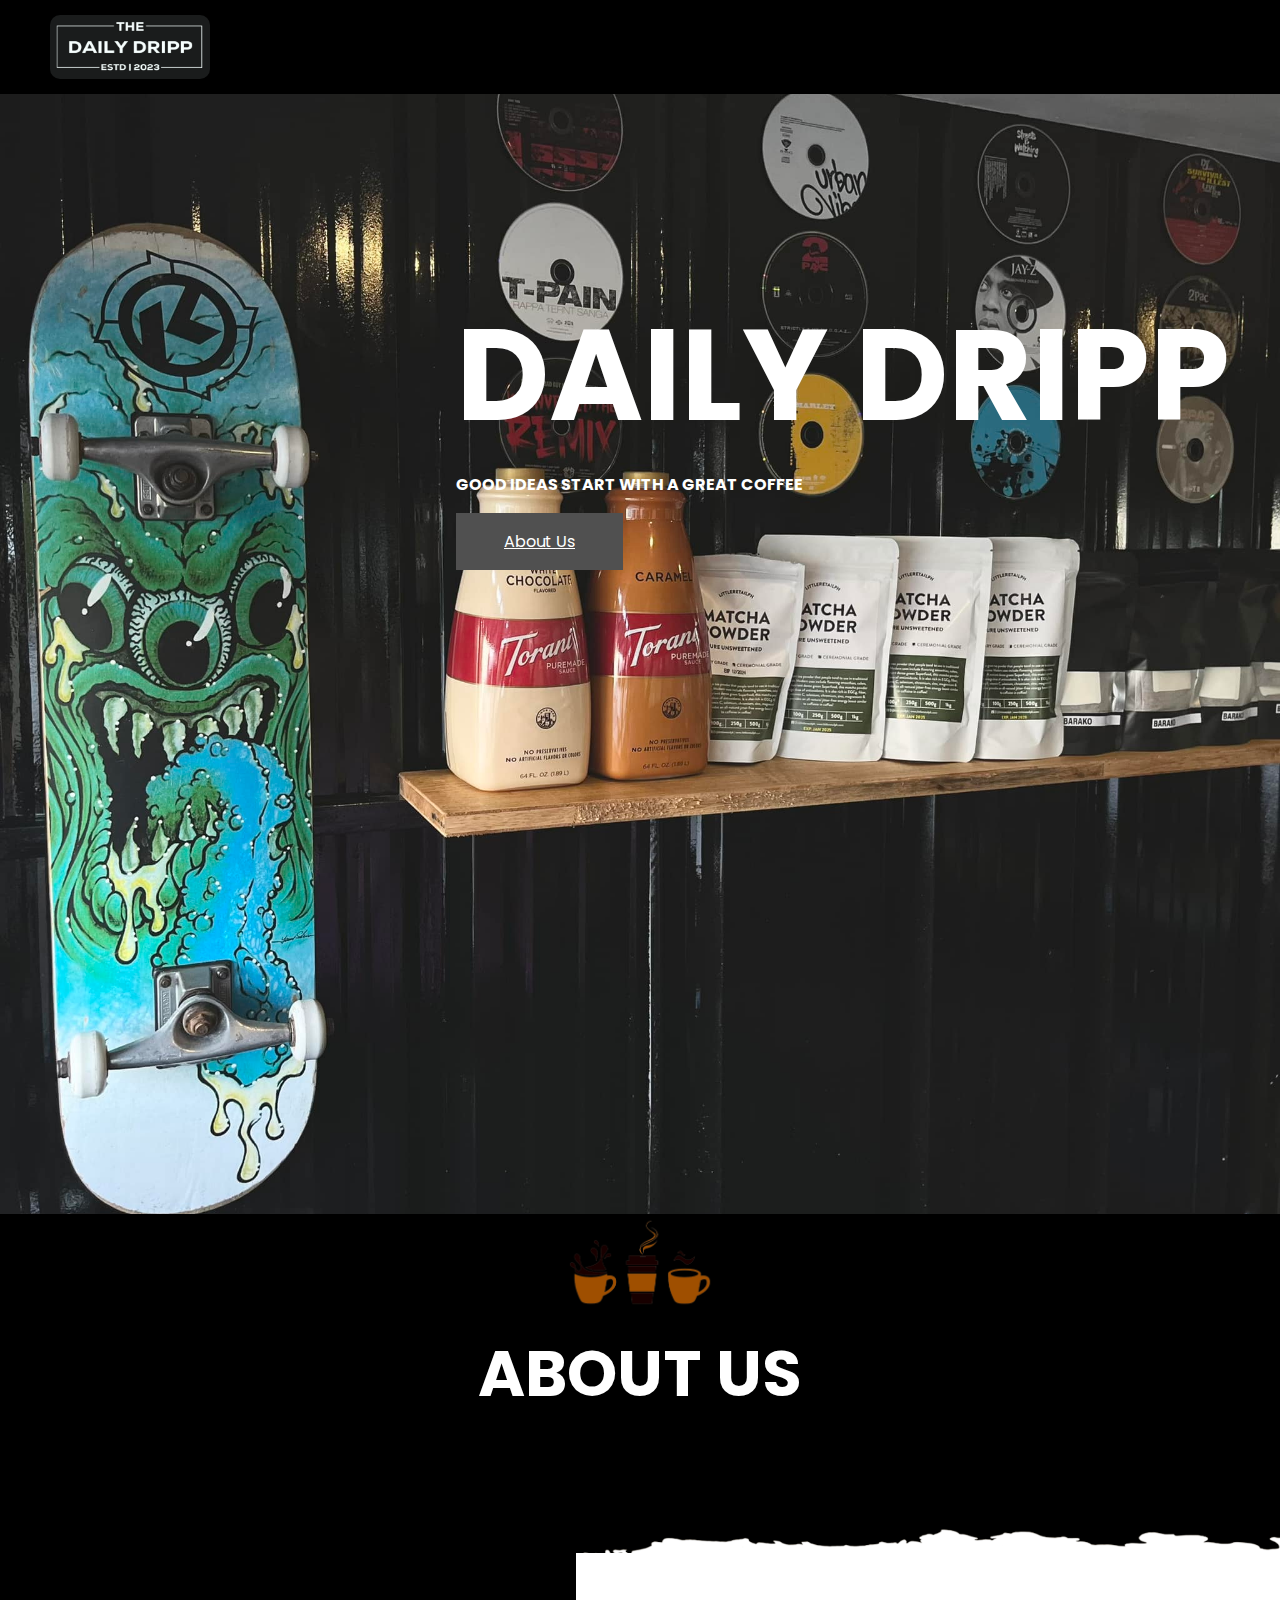
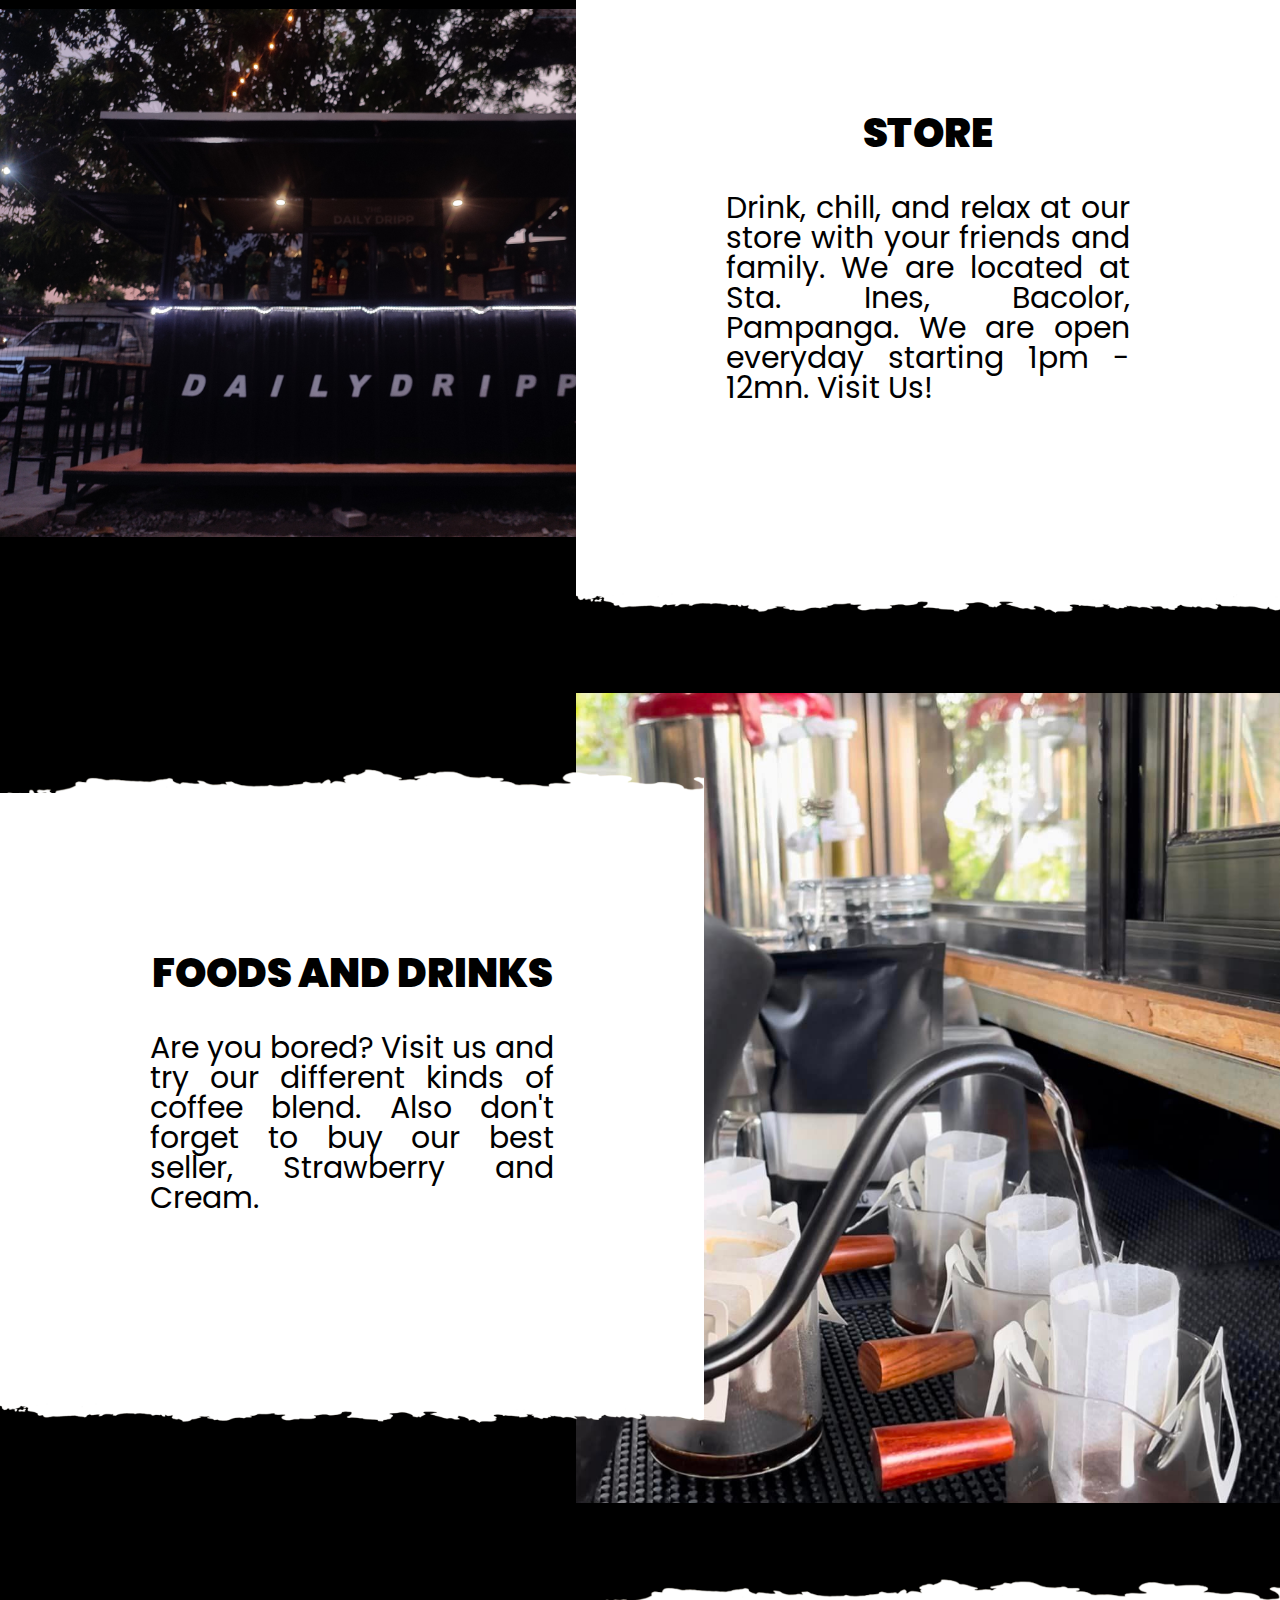
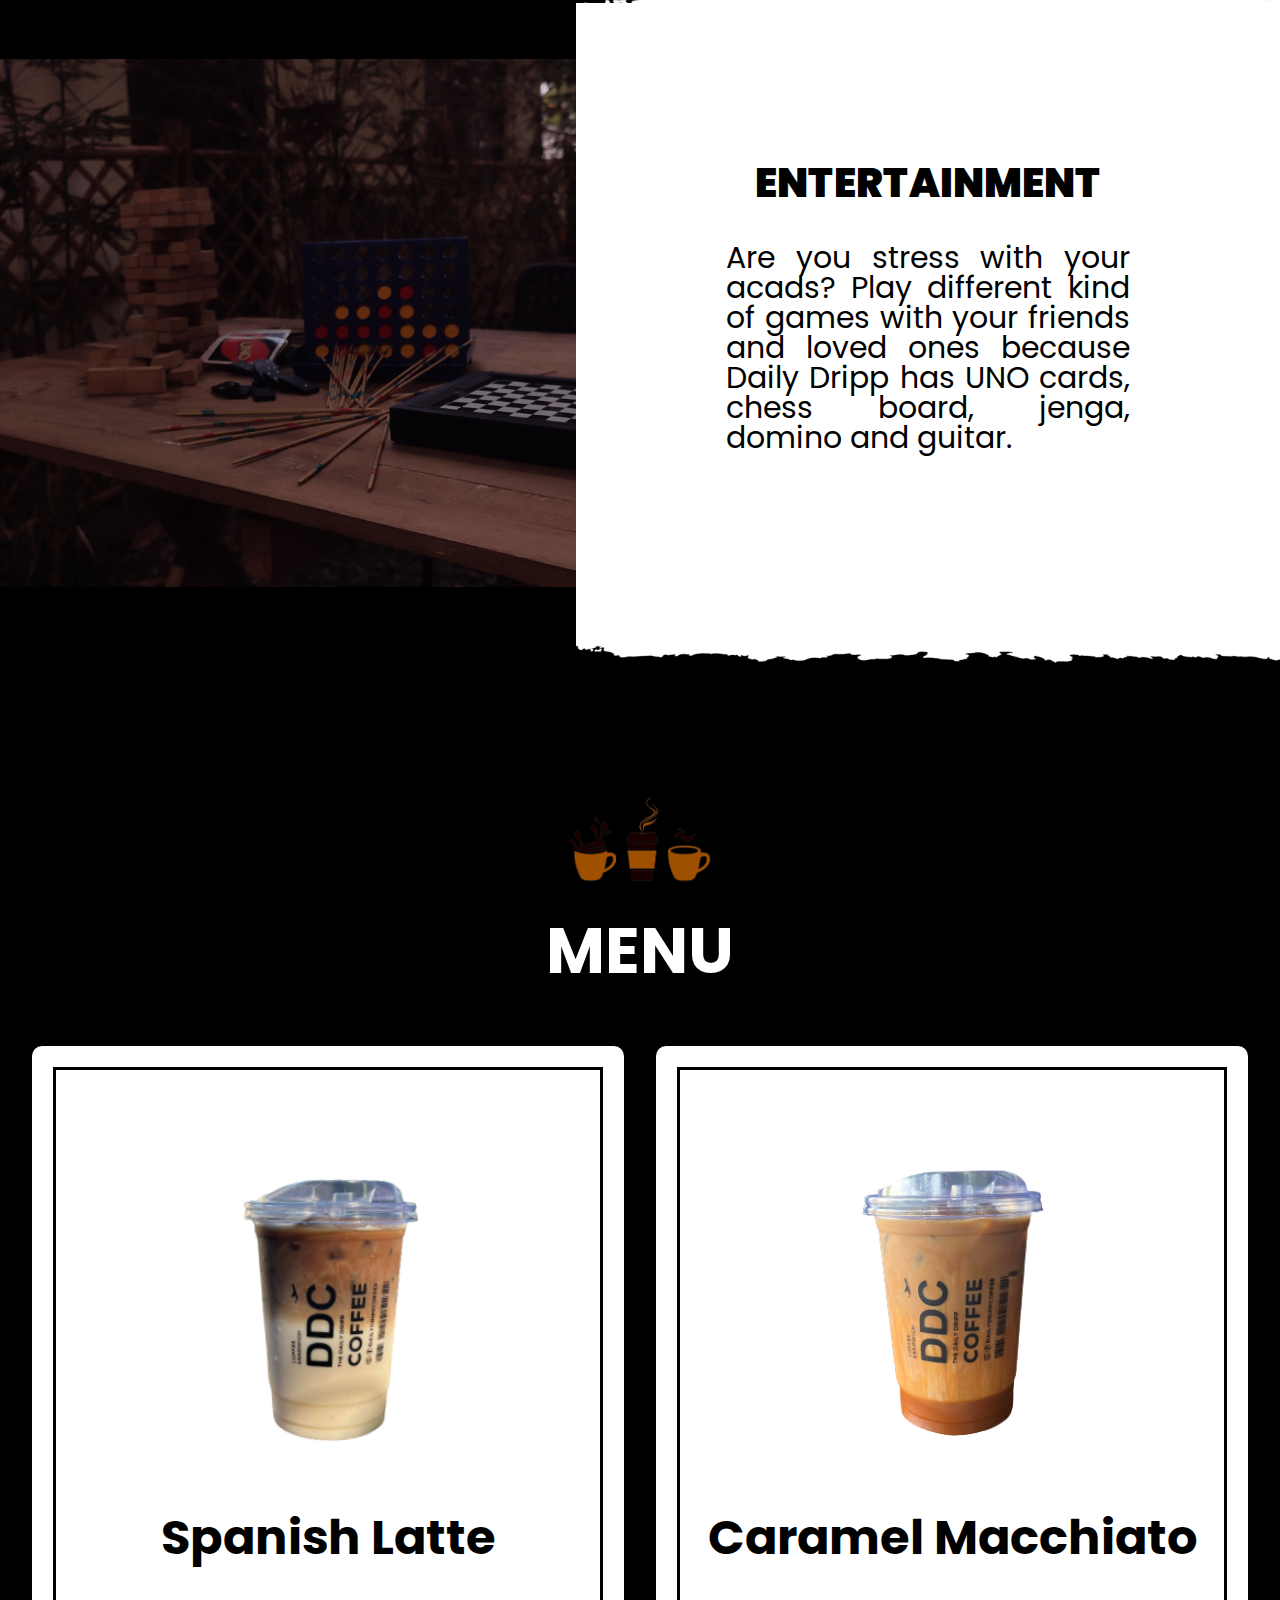
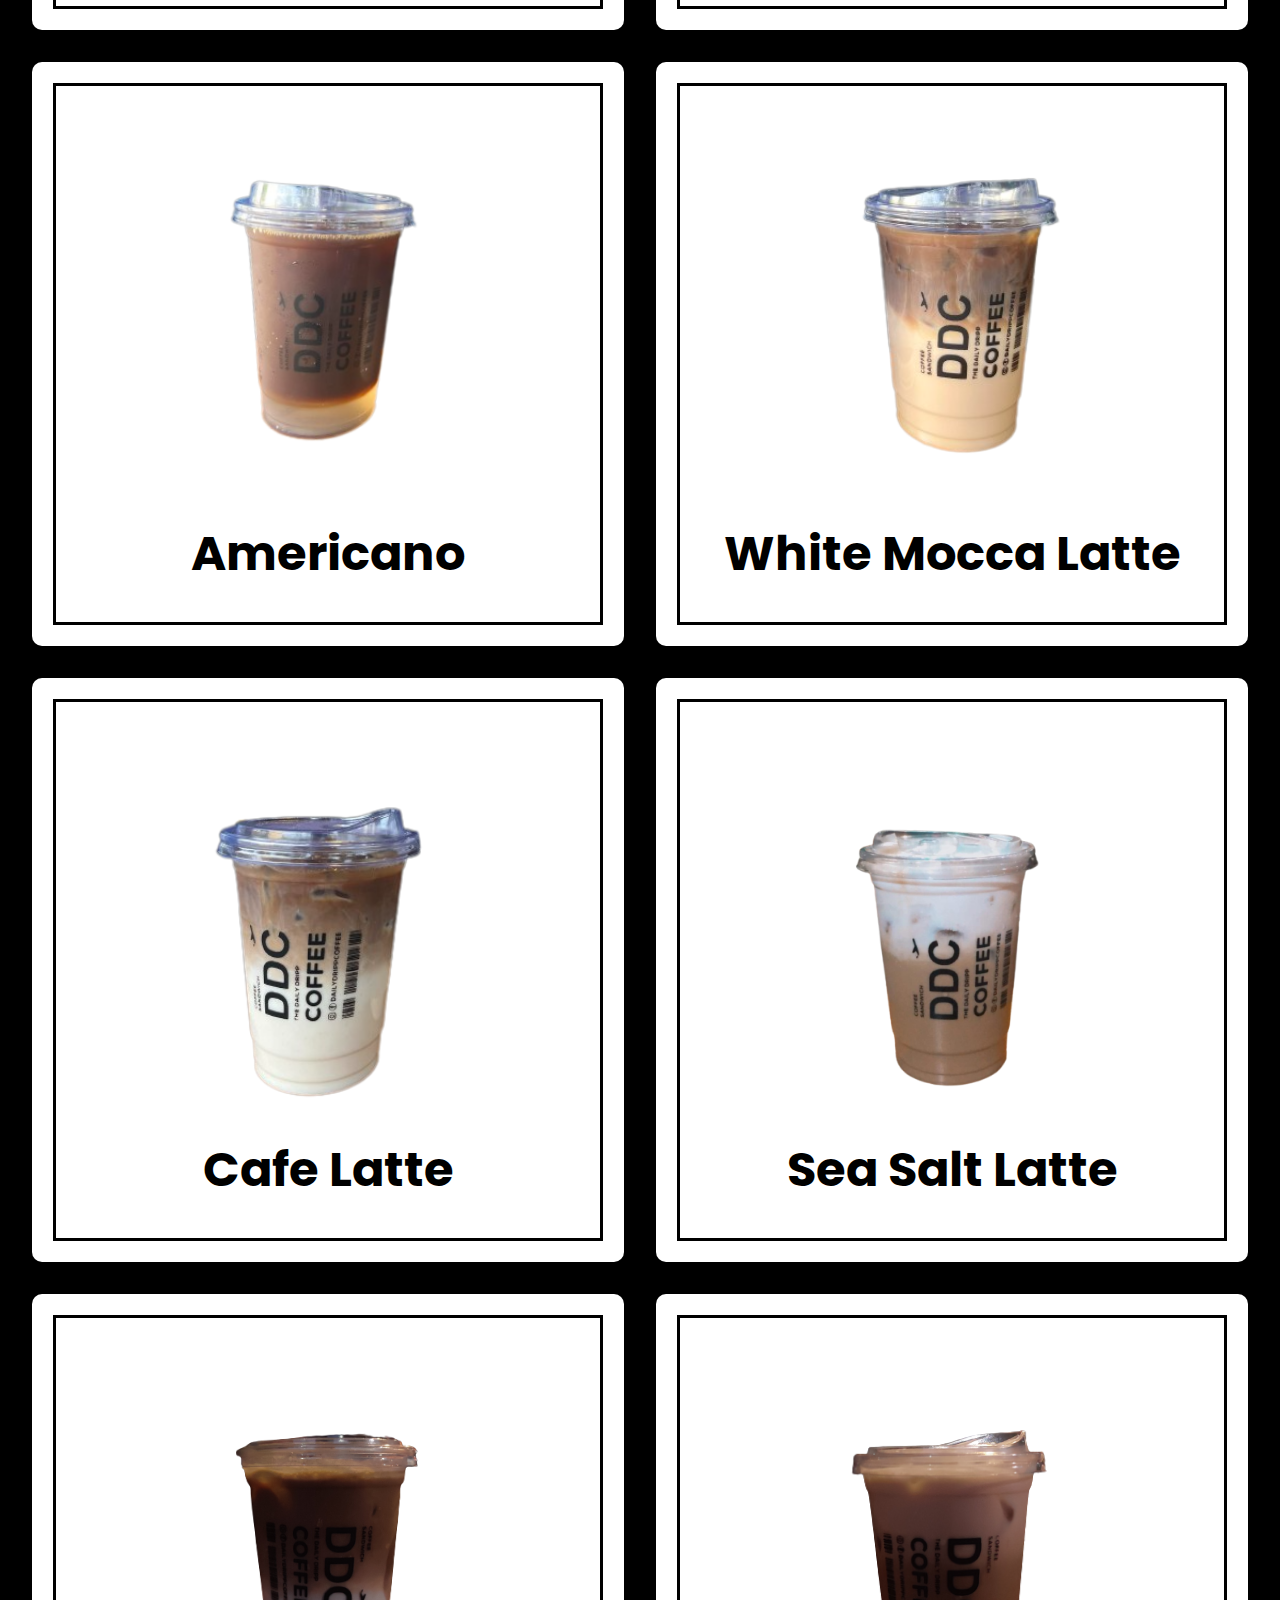
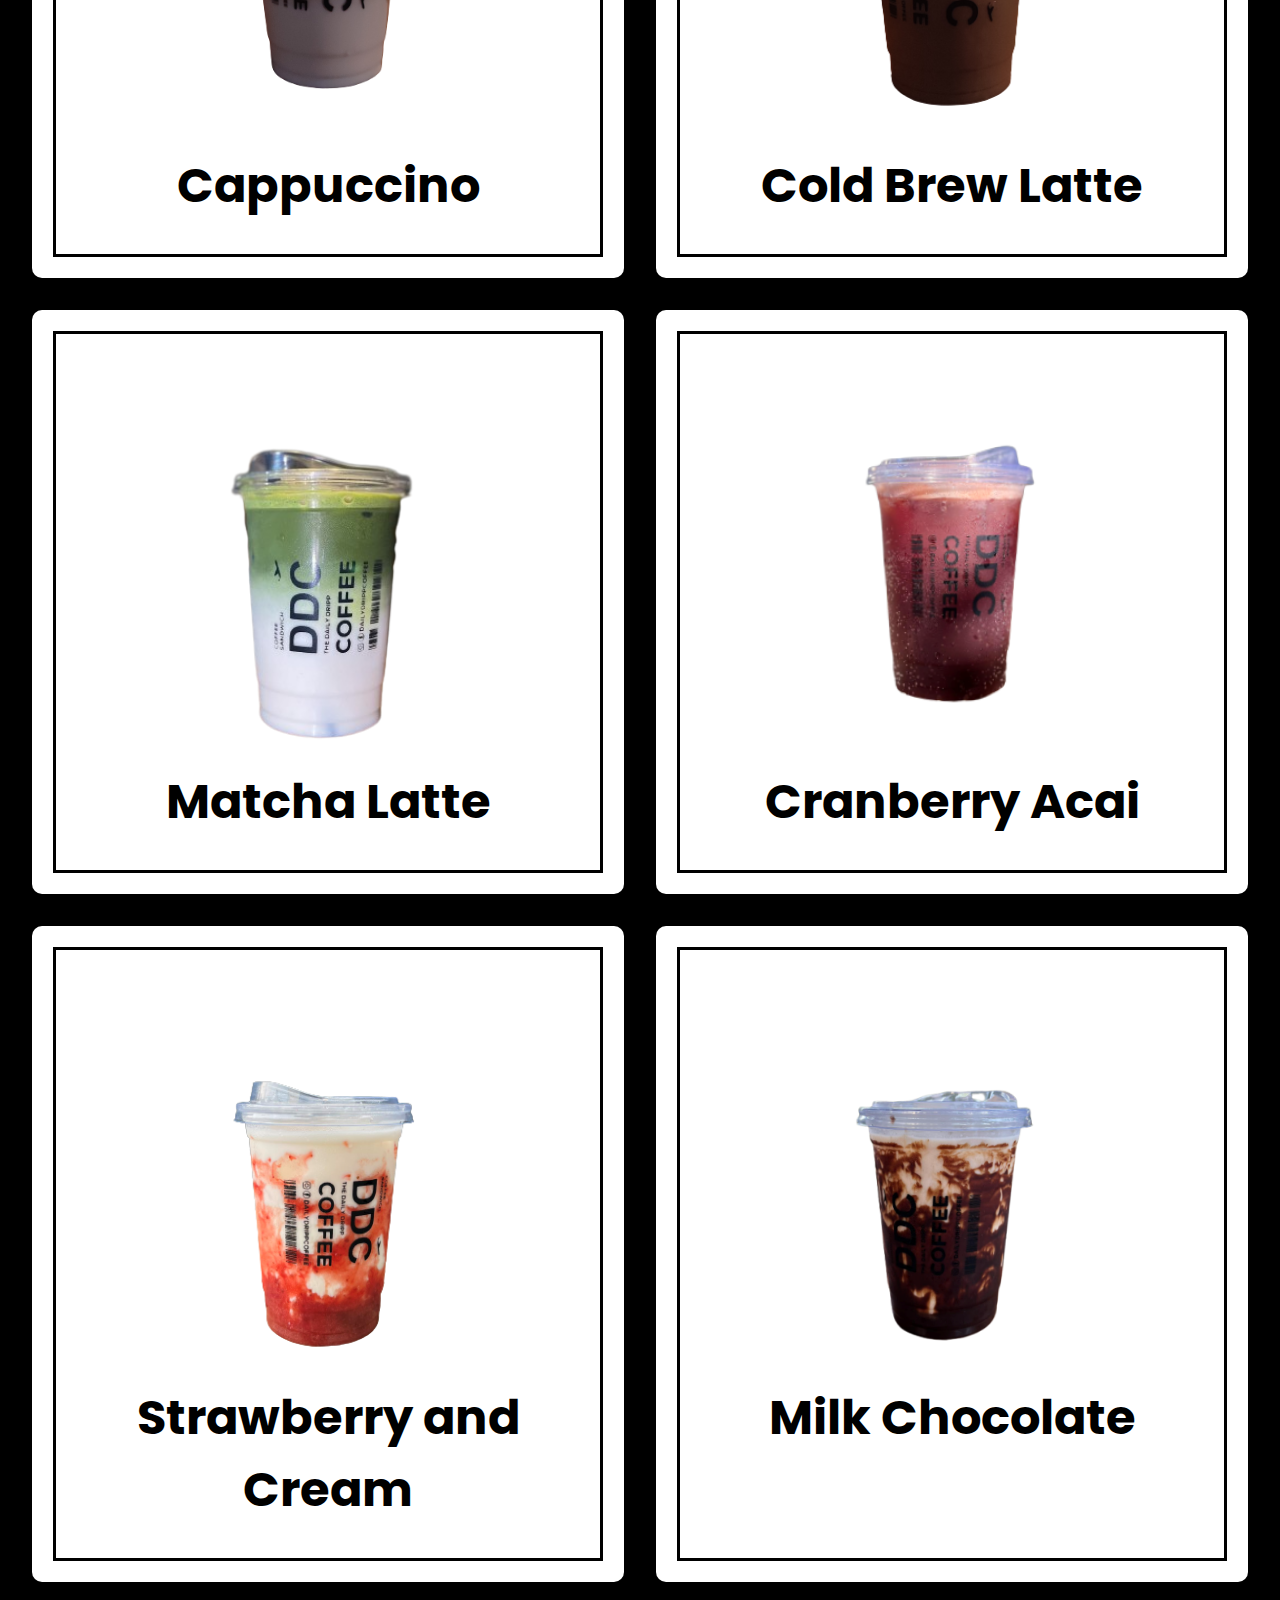
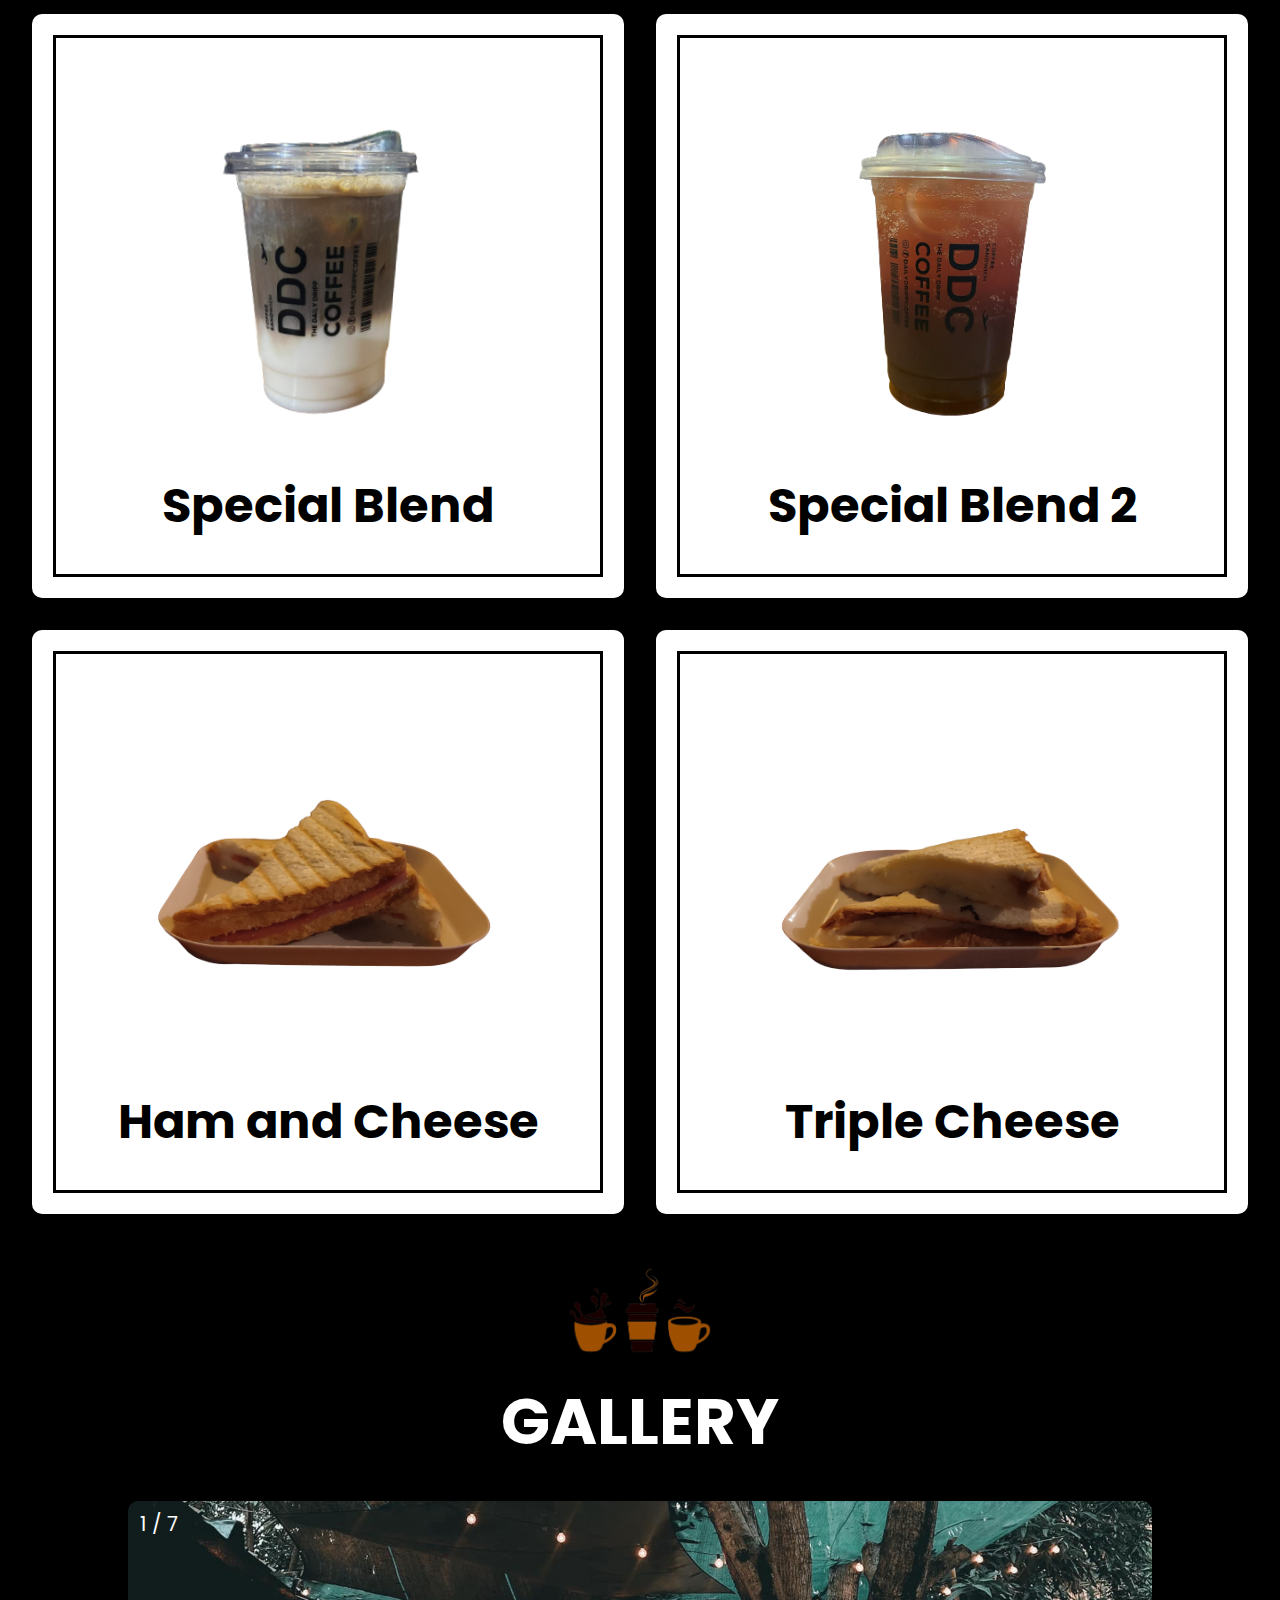
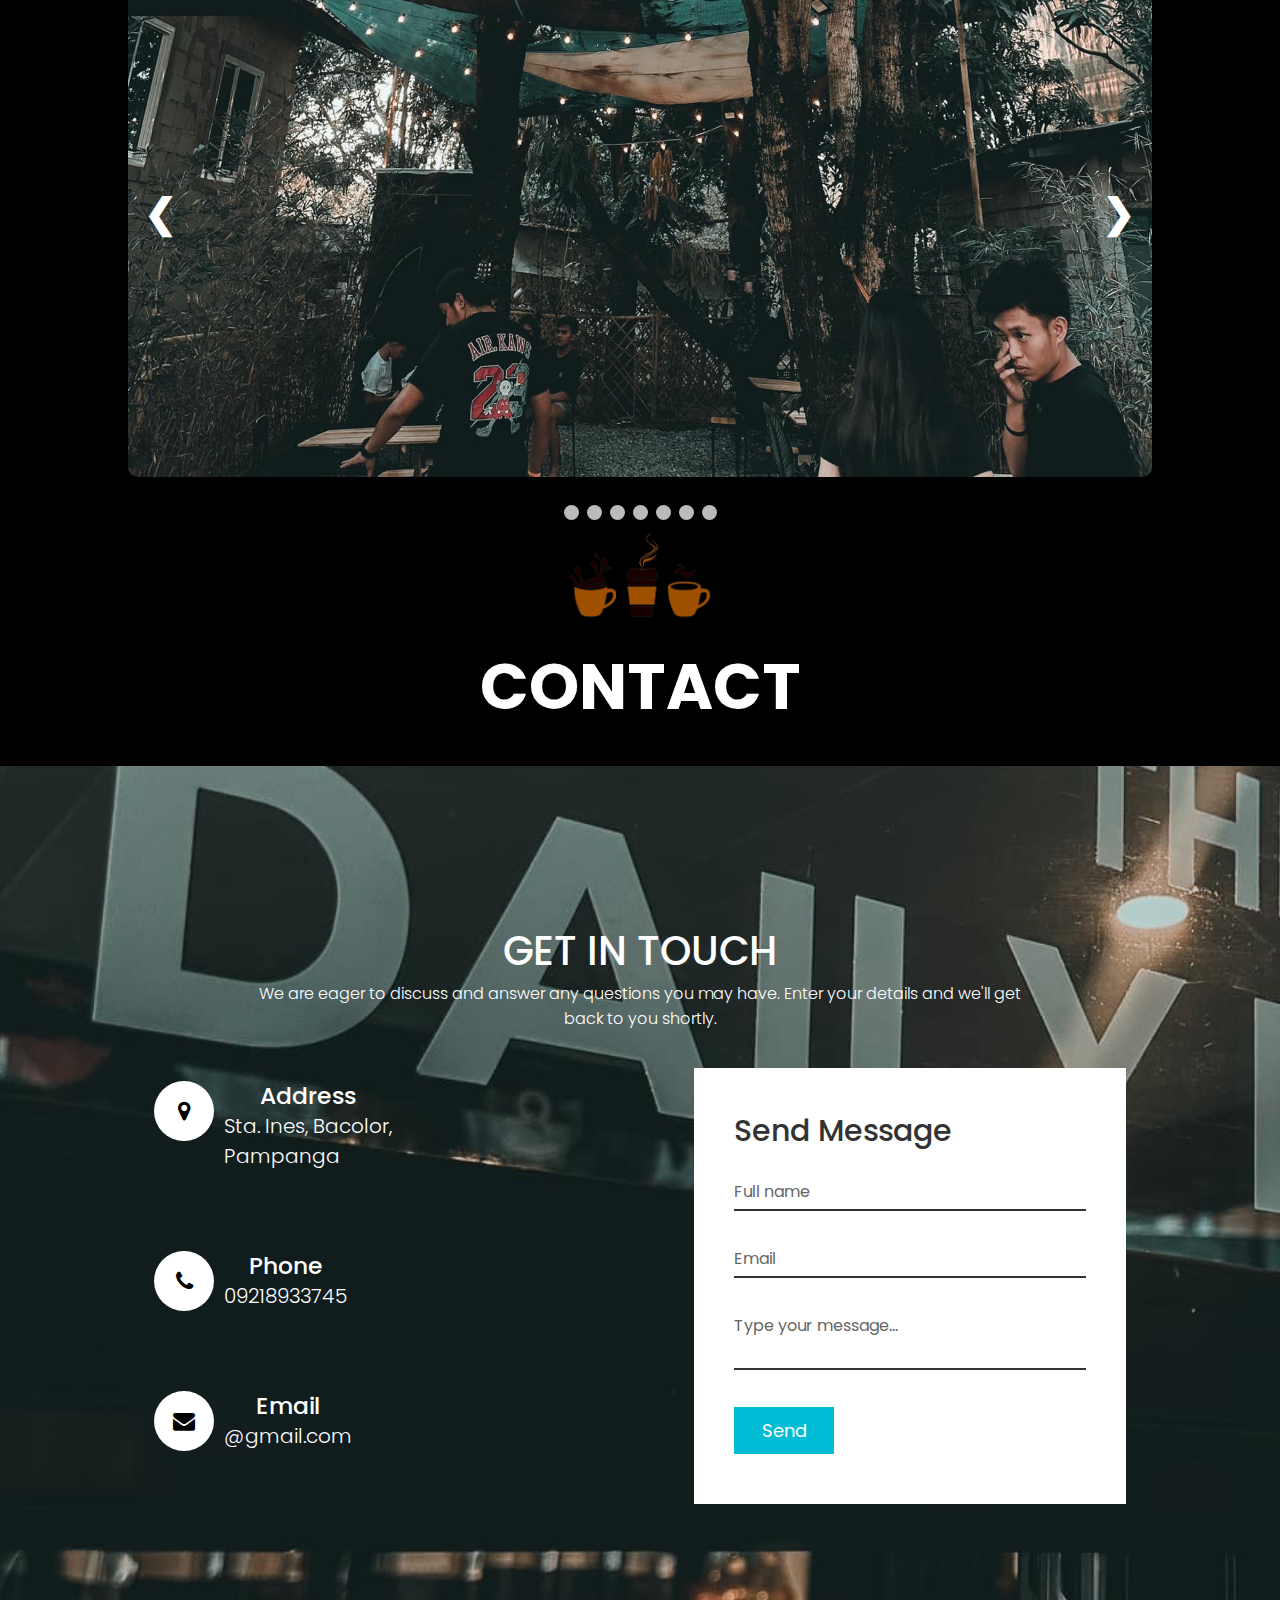
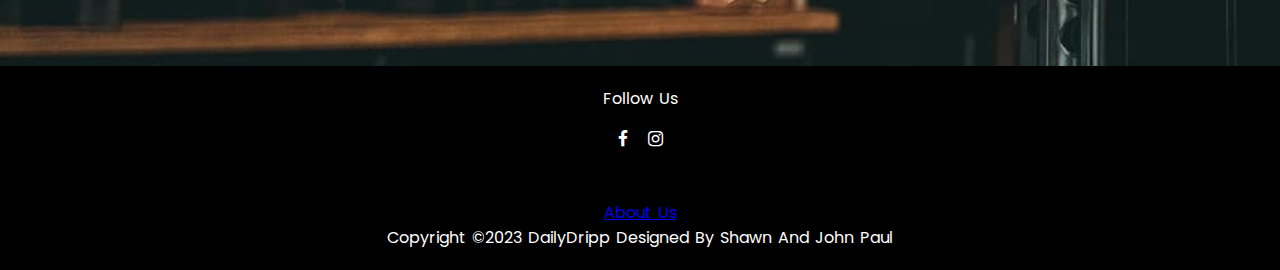
<file: assets/projects/WEBDEV/DailyDripp.html>
<!DOCTYPE html>
<html lang="en">

<head>
    <meta charset="UTF-8">
    <meta http-equiv="X-UA-Compatible" content="IE=edge">
    <meta name="viewport" content="width=device-width, initial-scale=1.0">
    <title>Daily Dripp</title>

    <!--links for font-awesome and bootstrap4-->

    <link rel="stylesheet" href="https://cdn.jsdelivr.net/npm/bootstrap@4.1.3/dist/css/bootstrap.min.css"
        integrity="sha384-MCw98/SFnGE8fJT3GXwEOngsV7Zt27NXFoaoApmYm81iuXoPkFOJwJ8ERdknLPMO" crossorigin="anonymous">
    <link rel="stylesheet" href="main.css">
    <link rel="stylesheet" href="https://cdnjs.cloudflare.com/ajax/libs/font-awesome/5.15.4/css/all.min.css">
    <link rel="stylesheet" href="https://stackpath.bootstrapcdn.com/font-awesome/4.7.0/css/font-awesome.min.css">

</head>

<body>


    <!--start header section-->

    <header>
        <div class="logo">
            <img src="../WEBDEV/images/logo.PNG" alt="">
        </div>
        <nav class="navigation">
            <li><a href="#home">Home</a></li>
            <li><a href="#about">About</a></li>
            <li><a href="#menu">Menu</a></li>
            <li><a href="#gallery">Gallery</a></li>
            <li><a href="#contact">Contact</a></li>
        </nav>
        <div class="bars">
            <img src="../WEBDEV/images/menu.png" alt="" class="bar">
        </div>
    </header>

    <!--end header section-->


    <!--start home section-->

    <div class="home-bg">

        <section class="home" id="home">

            <div class="content">
                <h3>DAILY DRIPP</h3>
                <h4>GOOD IDEAS START WITH A GREAT COFFEE</h4>
                <a href="#about" class="btn" id="about">About Us</a>
            </div>
        </section>

    </div>

    <!--end home section--> 



    <!--about section starts-->

    <div class="heading" id="about">
        <img src="../WEBDEV/images/header.png" alt="">
        <h3>ABOUT US</h3>
    </div>
    <div class="about-section1">
        <div class="inner-container">
            <h1>STORE</h1>
            <p class="text">
               Drink, chill, and relax at our store with your friends and family. We are located at Sta. Ines, Bacolor, Pampanga. We are open everyday starting 1pm - 12mn. Visit Us!
            </p>
        </div>
    </div>
    <div class="about-section2">
        <div class="inner-container2">
            <h1>FOODS AND DRINKS</h1>
            <p class="text">
               Are you bored? Visit us and try our different kinds of coffee blend. Also don't forget to buy our best seller, Strawberry and Cream.
            </p>
        </div>
    </div>
    <div class="about-section3">
        <div class="inner-container">
            <h1>ENTERTAINMENT</h1>
            <p class="text">
               Are you stress with your acads? Play different kind of games with your friends and loved ones because Daily Dripp has UNO cards, chess board, jenga, domino and guitar.
            </p>
        </div>
    </div>
    <!--about section ends-->

    <!--menu section starts-->

    <div class="container" id="menu">
        <div class="heading">
            <img src="../WEBDEV/images/header.png" alt="">
            <h3>MENU</h3>
        </div>
        <div class="products-container">
            <div class="product" data-name="p-1">
                <img src="../WEBDEV/images/coffee1-spanishlatte.png" alt="">
                <h3>Spanish Latte</h3>
            </div>
            <div class="product" data-name="p-2">
                <img src="../WEBDEV/images/coffee2-caramelmacchiato.png" alt="">
                <h3>Caramel Macchiato</h3>
            </div>
            <div class="product" data-name="p-3">
                <img src="../WEBDEV/images/coffee3-americano.png" alt="">
                <h3>Americano</h3>  
            </div>
            <div class="product" data-name="p-4">
                <img src="../WEBDEV/images/coffee4-whitemoccalatte.png" alt="">
                <h3>White Mocca Latte</h3>
            </div>
            <div class="product" data-name="p-5">
                <img src="../WEBDEV/images/coffee5-cafelatte.png" alt="">
                <h3>Cafe Latte</h3>     
            </div>
            <div class="product" data-name="p-6">
                <img src="../WEBDEV/images/coffee6-seasaltlatte.png" alt="">
                <h3>Sea Salt Latte</h3>
            </div>
            <div class="product" data-name="p-7">
                <img src="../WEBDEV/images/coffee7-cappuccino.png" alt="">
                <h3>Cappuccino</h3>
            </div>
            <div class="product" data-name="p-8">
                <img src="../WEBDEV/images/coffee8-coldbrewlatte.png" alt="">
                <h3>Cold Brew Latte</h3>
            </div>
            <div class="product" data-name="p-9">
                <img src="../WEBDEV/images/noncoffee1-matchalatte.png" alt="">
                <h3>Matcha Latte</h3>
            </div>
            <div class="product" data-name="p-10">
                <img src="../WEBDEV/images/noncoffee2-cranberryacai.png" alt="">
                <h3>Cranberry Acai</h3>
            </div>
            <div class="product" data-name="p-11">
                <img src="../WEBDEV/images/noncoffee3-strawberryandcream.png" alt="">
                <h3>Strawberry and Cream</h3>
            </div>
            <div class="product" data-name="p-12">
                <img src="../WEBDEV/images/noncoffee4-milkchocolate.png" alt="">
                <h3>Milk Chocolate</h3>
            </div>
            <div class="product" data-name="p-13">
                <img src="../WEBDEV/images/baristablend-1.png" alt="">
                <h3>Special Blend</h3>
            </div>
            <div class="product" data-name="p-14">
                <img src="../WEBDEV/images/baristablend-2.png" alt="">
                <h3>Special Blend 2</h3>
            </div>
            <div class="product" data-name="p-15">
                <img src="../WEBDEV/images/sandwiches-1.png" alt="">
                <h3>Ham and Cheese</h3>
            </div>
            <div class="product" data-name="p-16">
                <img src="../WEBDEV/images/sandwiches-2.png" alt="">
                <h3>Triple Cheese</h3>
            </div>
        </div>
    </div>
    <!--menu section ends-->


    <!--products preview starts-->

    <div class="products-preview">

        <div class="preview" data-target="p-1">
            <i class="fas fa-times"></i>
            <img src="../WEBDEV/images/coffee1-spanishlatte.png" alt="">
            <h3>Spanish Latte</h3>
            <p>Espresso with sweetened milk, topped with cinnamon powder.</p>
            <div class="price">₱120.00</div>
        </div>
        <div class="preview" data-target="p-2">
            <i class="fas fa-times"></i>
            <img src="../WEBDEV/images/coffee2-caramelmacchiato.png" alt="">
            <h3>Caramel Macchiato</h3>
            <p>Espresso with foamed milk, topped with caramel sauce.</p>
            <div class="price">₱140.00</div>
        </div>
        <div class="preview" data-target="p-3">
            <i class="fas fa-times"></i>
            <img src="../WEBDEV/images/coffee3-americano.png" alt="">
            <h3>Americano</h3>
            <p>Double shot of espresso with vanilla syrup and water</p>
            <div class="price">₱120.00</div>
        </div>
        <div class="preview" data-target="p-4">
            <i class="fas fa-times"></i>
            <img src="../WEBDEV/images/coffee4-whitemoccalatte.png" alt="">
            <h3>White Mocha Latte</h3>
            <p>Espresso meets white chocolate sauce and foamed milk.</p>
            <div class="price">₱140.00</div>
        </div>
        <div class="preview" data-target="p-5">
            <i class="fas fa-times"></i>
            <img src="../WEBDEV/images/coffee5-cafelatte.png" alt="">
            <h3>Cafe Latte</h3>
            <p>Single shot of espresso blended with creamy milk foam and vanilla.</p>
            <div class="price">₱110.00</div>
        </div>
        <div class="preview" data-target="p-6">
            <i class="fas fa-times"></i>
            <img src="../WEBDEV/images/coffee6-seasaltlatte.png" alt="">
            <h3>Sea Salt Latte</h3>
            <p>Espresso based drink with creamed milk, topped with sea salt breve.</p>
            <div class="price">₱120.00</div>
        </div>
        <div class="preview" data-target="p-7">
            <i class="fas fa-times"></i>
            <img src="../WEBDEV/images/coffee7-cappuccino.png" alt="">
            <h3>Cappuccino</h3>
            <p>Single shot with creamy milk foam, vanilla syrup and cocoa powder on top.</p>
            <div class="price">₱130.00</div>
        </div>
        <div class="preview" data-target="p-8">
            <i class="fas fa-times"></i>
            <img src="../WEBDEV/images/coffee8-coldbrewlatte.png" alt="">
            <h3>Cold Brew Latte</h3>
            <p>Steeped coffee grounds in cold water and vanilla syrup + foamed milk</p>
            <div class="price">₱70.00</div>
        </div>
        <div class="preview" data-target="p-9">
            <i class="fas fa-times"></i>
            <img src="../WEBDEV/images/noncoffee1-matchalatte.png" alt="">
            <h3>Matcha Latte</h3>
            <p>Tea latte made with pure green tea powder and foamed milk.</p>
            <div class="price">₱130.00</div>
        </div>
        <div class="preview" data-target="p-10">
            <i class="fas fa-times"></i>
            <img src="../WEBDEV/images/noncoffee2-cranberryacai.png" alt="">
            <h3>Cranberry Acai </h3>
            <p>A refreshing drink, mixed with cranberry juice and lime soda.</p>
            <div class="price">₱80.00</div>
        </div>
        <div class="preview" data-target="p-11">
            <i class="fas fa-times"></i>
            <img src="../WEBDEV/images/noncoffee3-strawberryandcream.png" alt="">
            <h3>Strawberry and cream</h3>
            <p>Fresh strawberries tossed in sugar, mixed into a vailla infused cream.</p>
            <div class="price">₱130.00</div>
        </div>
        <div class="preview" data-target="p-12">
            <i class="fas fa-times"></i>
            <img src="../WEBDEV/images/noncoffee4-milkchocolate.png" alt="">
            <h3>Milk Chocolate</h3>
            <p>Mixed chocolate sauce and flavored milk.</p>
            <div class="price">₱120.00</div>
        </div>
        <div class="preview" data-target="p-13">
            <i class="fas fa-times"></i>
            <img src="../WEBDEV/images/baristablend-1.png" alt="">
            <h3>Special Blend </h3>
            <p>Specialty of the barista.</p>
            <div class="price">₱120.00</div>
        </div>
        <div class="preview" data-target="p-14">
            <i class="fas fa-times"></i>
            <img src="../WEBDEV/images/baristablend-2.png" alt="">
            <h3>Special Blend 2</h3>
            <p>Specialty of the barista.</p>
            <div class="price">₱120.00</div>
        </div>
        <div class="preview" data-target="p-15">
            <i class="fas fa-times"></i>
            <img src="../WEBDEV/images/sandwiches-1.png" alt="">
            <h3>Ham and Cheese</h3>
            <p>Two toasted bread with ham and cheese.</p>
            <div class="price">₱50.00</div>
        </div>
        <div class="preview" data-target="p-16">
            <i class="fas fa-times"></i>
            <img src="../WEBDEV/images/sandwiches-2.png" alt="">
            <h3>Triple Cheese</h3>
            <p>Three toasted bread with fully loaded cheese.</p>
            <div class="price">₱55.00</div>
        </div>
    </div>

    <!--products preview ends-->

    <!--gallery  starts-->

    <div class="heading" id="gallery">
        <img src="../WEBDEV/images/header.png" alt="">
        <h3>GALLERY</h3>
    </div>
    <div class="slideshow-container">
        <div class="mySlides">
            <div class="numbertext">1 / 7</div>
            <img src="../WEBDEV/images/gallery-13.jpg" style="width: 100%">
        </div>
        <div class="mySlides">
            <div class="numbertext">2 / 7</div>
            <img src="../WEBDEV/images/gallery-1.jpg" style="width: 100%"> 
        </div>
        <div class="mySlides">
            <div class="numbertext">3 / 7</div>
            <img src="../WEBDEV/images/gallery-2.jpg" style="width: 100%">
        </div>
        <div class="mySlides">
            <div class="numbertext">4 / 7</div>
            <img src="../WEBDEV/images/gallery-6.jpg" style="width: 100%">S
        </div>
        <div class="mySlides">
            <div class="numbertext">5 / 7</div>
            <img src="../WEBDEV/images/gallery-7.jpg" style="width: 100%">
        </div>
        <div class="mySlides">
            <div class="numbertext">6 / 7</div>
            <img src="../WEBDEV/images/gallery-14.jpg" style="width: 100%">
        </div>
        <div class="mySlides">
            <div class="numbertext">7 / 7</div>
            <img src="../WEBDEV/images/gallery-15.jpg" style="width: 100%">
        </div>

        <a class="prev" onclick="plusSlides(-1)">&#10094;</a>
        <a class="next" onclick="plusSlides(1)">&#10095;</a>
        
    </div>
    <br>
    <div style="text-align:center">
        <span class="dot" onclick="currentSlides(1)"></span>
        <span class="dot" onclick="currentSlides(2)"></span>
        <span class="dot" onclick="currentSlides(3)"></span>
        <span class="dot" onclick="currentSlides(4)"></span>
        <span class="dot" onclick="currentSlides(5)"></span>
        <span class="dot" onclick="currentSlides(6)"></span>
        <span class="dot" onclick="currentSlides(7)"></span>
    </div>

    <!--gallery ends-->

    <!--contact starts-->

    <div class="heading" id="contact">
        <img src="../WEBDEV/images/header.png" alt="">
        <h3>CONTACT</h3>
    </div>

    <section class="contact">
        <div class="content">
            <h2>GET IN TOUCH</h2>
            <p>We are eager to discuss and answer any questions you may have. Enter your details and we'll get back to you shortly.</p>
        </div>
        <div class="contact-container">
            <div class="contactInfo">
                <div class="box">
                    <div class="icon"><i class="fa fa-map-marker" aria-hidden="true"></i></div>
                    <div class="text">
                        <h3>Address</h3>
                        <p>Sta. Ines, Bacolor, <br>
                            Pampanga</p>
                    </div>
                </div>
                <div class="box">
                    <div class="icon"><i class="fa fa-phone" aria-hidden="true"></i></div>
                    <div class="text">
                        <h3>Phone</h3>
                        <p>09218933745</p>
                    </div>
                </div>
                <div class="box">
                    <div class="icon"><i class="fa fa-envelope" aria-hidden="true"></i></div>
                    <div class="text">
                        <h3>Email</h3>
                        <p>@gmail.com</p>
                    </div>
                </div>
            </div>
            <div class="contactForm">
                <form>
                    <h2>Send Message</h2>
                    <div class="inputBox">
                        <input type="text" name="" required="required">
                        <span>Full name</span>
                    </div>
                    <div class="inputBox">
                        <input type="text" name="" required="required">
                        <span>Email</span>
                    </div>
                    <div class="inputBox">
                        <textarea required="required"></textarea>
                        <span>Type your message...</span>
                    </div>
                    <div class="inputBox">
                        <input type="submit" name="" value="Send">
                        
                    </div>
                </form>
            </div>
        </div>
    </section>
    <div class="footer-bottom">
        
        <p>Follow us</p>
        <ul class="social">
            <li><a href="https://www.facebook.com/dailydrippcoffee" target="_blank" rel="noopener noreferrer"><i class="fa fa-facebook"></i></a></li>
            <li><a href="https://www.instagram.com/dailydrippcoffee/" target="_blank" rel="noopener noreferrer"><i class="fa fa-instagram"></i></a></li>
        </ul>
        <p><a href="#about">about us</a></p>
        <p>copyright &copy;2023 DailyDripp designed by <span>Shawn and John Paul</span></p>
    </div>


    <!--contact endss-->





    <!--links for jquery and bootstrap4-->

    <script src="https://code.jquery.com/jquery-3.3.1.slim.min.js"
        integrity="sha384-q8i/X+965DzO0rT7abK41JStQIAqVgRVzpbzo5smXKp4YfRvH+8abtTE1Pi6jizo"
        crossorigin="anonymous"></script>
    <script src="https://cdn.jsdelivr.net/npm/popper.js@1.14.3/dist/umd/popper.min.js"
        integrity="sha384-ZMP7rVo3mIykV+2+9J3UJ46jBk0WLaUAdn689aCwoqbBJiSnjAK/l8WvCWPIPm49"
        crossorigin="anonymous"></script>
    <script src="https://cdn.jsdelivr.net/npm/bootstrap@4.1.3/dist/js/bootstrap.min.js"
        integrity="sha384-ChfqqxuZUCnJSK3+MXmPNIyE6ZbWh2IMqE241rYiqJxyMiZ6OW/JmZQ5stwEULTy"
        crossorigin="anonymous"></script>
    <script src="main.js"></script>

</body>

</html>
</file>
<file: assets/projects/WEBDEV/main.css>
@import url('https://fonts.googleapis.com/css2?family=Fenix&family=Poppins:wght@100;200;300;400;500&display=swap');
/*
font-family: 'Fenix', serif;
font-family: 'Poppins', sans-serif; 
*/
html {
    scroll-behavior: smooth;
}

:root {
    --main-color: #c7a17a;
}

* {
    padding: 0;
    margin: 0;
    list-style: none;
    box-sizing: border-box;
    font-family: 'Fenix', serif;
    font-family: 'Poppins', sans-serif;
}

body {
    background:#000;
    height: 6000px;
}

header {
    position: sticky;
    top: 0;
    left: 0;
    background: #000;
    z-index: 111;
    padding: 15px 50px;
    display: flex;
    justify-content: space-between;
    align-items: center;
}

header .logo img {
    height: 4rem;
    width: 10rem;
}

header nav {
    display: flex;
    top: 100%; right: 0;
    align-items: center;
    background: black;
    width: 30rem;
}

header nav a {
    text-decoration: none;
    display: block;
    margin: 1.5rem;
    padding: .5rem;
    text-transform: capitalize;
    font-size: 15px;
    color: var(--white);
    transition: .4s ease-in-out;
    margin: 0px 10px;
    position: relative;
}

header nav a::before {
    content: "";
    position: absolute;
    top: 8px;
    left: -8px;
    background: var(--main-color);
    width: 5px;
    height: 5px;
    border-radius: 50%;
    transform: scale(0);
    transition: .4s ease-in-out;
}

header nav a:hover::before {
    transform: scale(1);
}

header nav a:hover {
    color: var(--main-color);
    text-decoration: none;
}

.bars {
    display: none;
}

.bars img {
    width: 29px;
}

@media(max-width: 768px) {
    .bars {
        display: block;
    }

    header .navigation {
        position: absolute;
        top: 107px;
        left: -100%;
        display: flex;
        justify-content: center;
        align-items: center;
        transition: .4s ease-in-out;
        flex-direction: column;
        height: 100vh;
        width: 50%;
    }

    header .navigation li {
        margin: 10px 0px;
    }
}

.home-bg {
    background: url(images/gallery-8.jpg)no-repeat;
    background-size: cover;
    background-position: center;
}

.home-bg .home {
    min-height: 70rem;
    display: flex;
    align-items: center;
}

.home-bg .home .content {
    
    position: absolute;
    right: 50px;
    top: 280px;
    color: #FFF;
    transition: .5s ease-in-out;
}

.home-bg .home .content h3 {
    font-size: 8rem;
    color: white;
    text-align: top;
}

.btn {
    display: inline-block;
    margin-top: 1rem;
    background-color: rgb(80, 80, 80);
    cursor: pointer;
    color: var(--white);
    font-size: 1rem;
    padding: 1rem 3rem;
}

.btn:hover {
    background-color: var(--white);

}

@media(max-width: 768px) {
    .home-bg .home .content h3 {
        font-size: 5rem;

    }
}

@media(max-width: 576px) {
    .home-bg .home .content h3 {
        font-size: 3rem;

    }
}


/*heading*/
.heading {
    text-align: center;
    margin-bottom: 2rem;
    
}

.heading img {
    height: 6rem;
    margin-bottom: 1rem;
}

.heading h3 {
    font-size: 4rem;
    color:white
    
}

/*heading ends*/



/*about starts*/

.about-section1{
    background: url(../WEBDEV/images/background-2.jpg) no-repeat left;
    width: 100%;
    background-size: 55%;
    background-color: black;
    overflow: hidden;
    padding: 100px 0;
}

.about-section2{
    background: url(../WEBDEV/images/gallery-10.jpg) no-repeat right;
    width: 100%;
    background-size: 55%;
    background-color: black;
    overflow: hidden;
    padding: 100px 0;
}

.about-section3{
    background: url(../WEBDEV/images/entertainment.jpg) no-repeat left;
    width: 100%;
    background-size: 55%;
    background-color: black;
    overflow: hidden;
    padding: 100px 0;
}

.inner-container{
    width: 55%;
    float: right;
    background: white;
    padding: 150px;
    position: relative;
}
.inner-container::before {
    content: "";
    position: absolute;
    top: 100%;
    height: 30px;
    width: 100%;
    left: 0;
    background: url(images/line2.png) no-repeat;
    background-size: 100%;
}
.inner-container::after {
    content: "";
    position: absolute;
    bottom: 100%;
    height: 30px;
    width: 100%;
    left: 0;
    background: url(images/line1.png)no-repeat;
    background-size: 200%;
}

.inner-container2{
    width: 55%;
    float: left;
   background:white;
    padding: 150px;
    position: relative;
}
.inner-container2::before {
    content: "";
    position: absolute;
    top: 100%;
    height: 30px;
    width: 100%;
    left: 0;
    background: url(images/line2.png)no-repeat;
    background-size: 100%;
}
.inner-container2::after {
    content: "";
    position: absolute;
    bottom: 100%;
    height: 30px;
    width: 100%;
    left: 0;
    background: url(images/line1.png)no-repeat;
    background-size: 200%;
}

.inner-container h1{
    margin-bottom: 30px;
    font-size: 40px;
    font-weight: 900;
    text-align: center;
}
.inner-container2 h1{
    margin-bottom: 30px;
    font-size: 40px;
    font-weight: 900;
    text-align: center;
}
.inner-container2 h1:hover{
    color: brown;
}

.inner-container h1:hover{
    color: brown;
}

.text{
    font-size: 30px;
    color: #000;
    line-height: 30px;
    text-align: justify;
    margin-bottom: 40px;
    align-items: center;
}
.text:hover{
    color: brown;
}



@media screen and (max-width:1200px){
    .inner-container{
        padding: 80px;
    }
}
@media screen and (max-width:1200px){
    .inner-container2{
        padding: 80px;
    }
}

@media screen and (max-width:1000px){
    .about-section1{
        background-size: 100%;
        padding: 100px 40px;
    }
    .inner-container{
        width: 100%;
    }
}

@media screen and (max-width:1000px){
    .about-section2{
        background-size: 100%;
        padding: 100px 40px;
    }
    .inner-container2{
        width: 100%;
    }
}

@media screen and (max-width:1000px){
    .about-section3{
        background-size: 100%;
        padding: 100px 40px;
    }
    .inner-container{
        width: 100%;
    }
}




@media screen and (max-width:600px){
    .about-section1{
        
        padding: 0;
    }
    .inner-container{
        padding: 60px;
    }
}

@media screen and (max-width:600px){
    .about-section2{
        
        padding: 0;
    }
    .inner-container2{
        padding: 60%;
    }
}

@media screen and (max-width:600px){
    .about-section3{
        
        padding: 0;
    }
    .inner-container{
        width: 60%;
    }
}


@media screen and (max-width:300px){
    .about-section1{
        
        padding: 0;
    }
    .inner-container{
        padding: 40px;
    }
}

@media screen and (max-width:300px){
    .about-section2{
        
        padding: 0;
    }
    .inner-container2{
        padding: 40px;
    }
}

@media screen and (max-width:300px){
    .about-section3{
        
        padding: 0;
    }
    .inner-container{
        padding: 40px;
    }
}

/*about ends*/



/*products*/


.container {
    max-width: 1500px;
    margin: 0 auto;
    padding: 3rem 2rem;
}

.container .heading {
    font-size: 3.5rem;
    color: #FFF;
    margin-bottom: 3rem;
    text-transform: uppercase;
    text-align: center;
}

.container .products-container {
    display: grid;
    grid-template-columns: repeat(auto-fit, minmax(30rem, 1fr));
    gap: 2rem;
}

.container .products-container .product {
    text-align: center;
    padding: 3rem 2rem;
    background:#fff;
    box-shadow: 0 .5rem 1rem rgba(0, 0, 0, .1);
    outline: .2rem solid #000;
    outline-offset: -1.5rem;
    cursor: pointer;
    border-radius: 10px;
}

.container .products-container .product:hover {
    outline: .2rem solid #fff;
    outline-offset: 0;
}

.container .products-container .product img {
    height: 25rem;
}

.container .products-container .product:hover img {
    transform: scale(.9);
}

.container .products-container .product h3 {
    padding: .5rem 0;
    font-size: 3rem;
    color: #000;
}

.container .products-container .product:hover h3 {
    color: brown;
}

.container .products-container .product .price {
    font-size: 2rem;
    color: #000;
}

.container .products-container .product:hover .price {
    color: brown;
}
/*preview*/

.products-preview {
    position: fixed;
    top: 0;
    left: 0;
    min-height: 100vh;
    width: 100%;
    background: rgba(0, 0, 0, .8);
    display: none;
    align-items: center;
    justify-content: center;
}

.products-preview .preview {
    display: none;
    padding: 2rem;
    text-align: center;
    background-image: linear-gradient(white, gray);
    position: relative;
    margin: 2rem;
    width: 40rem;
    height: 50rem;
    border-radius: 10px;
}

.products-preview .preview.active {
    display: inline-block;
}

.products-preview .preview img {
    height: 25rem;
}

.products-preview .preview .fa-times {
    position: absolute;
    top: 2rem;
    right: 1.5rem;
    cursor: pointer;
    color: #000;
    font-size: 3rem;
}

.products-preview .preview .fa-times:hover {
    transform: rotate(90deg);
}

.products-preview .preview h3 {
    color: white;
    padding: .5rem 0;
    font-size: 2.5rem;
}


.products-preview .preview p {
    line-height: 1.5;
    padding: 1rem 0;
    font-size: 1.6rem;
    color: white;
}

.products-preview .preview .price {
    padding: 1rem 0;
    font-size: 2.5rem;
    color: white;
}


@media (max-width:991px) {

    html {
        font-size: 55%;
    }

}

@media (max-width:768px) {

    .products-preview .preview img {
        height: 25rem;
    }

}

@media (max-width:450px) {

    html {
        font-size: 50%;
    }

}

/*gallery*/

.mySLides{
    display: none;
}

img{
    vertical-align: middle;
    border-radius: 10px;
}

.slideshow-container{
    max-width: 80%;
    position: relative;
    margin: auto;
}

.prev, .next{
    cursor: pointer;
    position: absolute;
    top: 50%;
    width: auto;
    padding: 16px;
    margin-top: -22px;
    color: white;
    font-weight: bold;
    font-size: 40px;
    transition: 0.6s ease;
    border-radius: 0 3px 3px 0;
    user-select: none;
}

.next{
    right: 0;
    border-radius: 3px 0 0 3px;
}

.prev:hover, .next:hover{
    background-color: #FFF;
}

.numbertext{
    color: #fff;
    font-size: 20px;
    padding: 8px 12px;
    position: absolute;
    top: 0;
}
.dot{
    cursor: pointer;
    height: 15px;
    width: 15px;
    margin: 0 2px;
    background-color: #bbb;
    border-radius: 50%;
    display: inline-block;
    transition: backgroound-color 0.6s ease;
}

.active, .dot:hover{
    background-color: #717171;
}

/*responsive*/

@media only screen and (max-width:300px){
    .prev, .next, .text{
        font-size: 11px;
    }
    .dot{
        height: 10px;
        width: 10px;
    }
}
@media only screen and (max-width:500px){
    .prev, .next, .text{
        font-size: 14px;
    }
}

/*contact*/


.contact{
    position: relative;
    min-height: 100vh;
    padding: 50px 100px;
    display: flex;
    justify-content: center;
    align-items: center;
    flex-direction: column;
    background-size: cover;
    background: url(../WEBDEV/images/gallery-12.jpg);
}

.contact .content{
    max-width: 800px;
    text-align: center;
}
.contact .content h2{
    font-size: 40px;
    font-weight: 500;
    color: #fff;
}
.contact .content p{
    font-weight: 300;
    color: #fff;
}

.contact-container{
    width: 100%;
    display: flex;
    justify-content: center;
    align-items: center;
    margin-top: 30px;
}
.contact-container .contactInfo{
    width: 50%;
    display: flex;
    flex-direction: column;
}
.contact-container .contactInfo .box{
    position: relative;
    padding: 20px 0;
    display: flex;
}
.contact-container .contactInfo .box .icon{
    min-width: 60px;
    height: 60px;
    background: #FFF;
    display: flex;
    justify-content: center;
    align-items: center;
    border-radius: 50%;
    font-size: 22px;
}
.contact-container .contactInfo .box .icon:hover{
    color: #00bcd4;
}

.contact-container .contactInfo .box .text{
    display: flex;
    margin-left: 10px;
    font-size: 20px;
    color: #fff;
    flex-direction: column;
    font-weight: 300;
}
.contact-container .contactInfo .box .text h3{
    font-weight: 500;
    color: #FFF;
}

.contact-container .contactInfo .box .text h3:hover{
    color: #00bcd4;
}

.contactForm{
    width: 40%;
    padding: 40px;
    background: #FFF;
}
.contactForm h2{
    font-size: 30px;
    color: #333;
    font-weight: 500;
}
.contactForm .inputBox{
    position: relative;
    width: 100%;
    margin-top: 10px;
}

.contactForm .inputBox input,
.contactForm .inputBox textarea{
    width: 100%;
    padding: 5px 0;
    font-size: 16px;
    margin: 10px 0;
    border: none;
    border-bottom: 2px solid #333;
    outline: none;
    resize: none;
}

.contactForm .inputBox span{
    position: absolute;
    left: 0;
    padding: 5px 0;
    font-size: 16px;
    margin: 10px 0;
    pointer-events: none;
    transition: 0.5s;
    color: #666;
}

.contactForm .inputBox input:focus ~ span,
.contactForm .inputBox input:valid ~ span,
.contactForm .inputBox textarea:focus ~ span,
.contactForm .inputBox textarea:valid ~ span{
    color: #e91e63;
    font-size: 12px;
    transform: translateY(-20px);
}

.contactForm .inputBox input[type="submit"]{
    width: 100px;
    background: #00bcd4;
    color: #fff;
    border: none;
    cursor: pointer;
    padding: 10px;
    font-size: 18px;
}
.contactForm .inputBox input[type="submit"]:hover{
    color: #000;
}


@media (max-width: 991px){
    .contact{
        padding: 50px;
    }
    .contact-container{
        flex-direction: column;
    }
    .contact-container .contactInfo{
        margin-bottom: 40px;
    }
    .contact-container .contactInfo,
    .contactForm{
        width: 100%;
    }
}

/*contact ends*/

/*footer starts*/
.footer-bottom{
    background: #000;
    width: 100vw;
    padding: 20px 0;
    text-align: center;
}
.footer-bottom p{
    color: #fff;
    font-size: 16px;
    word-spacing: 2px;
    text-transform: capitalize;
}
.social{
    list-style: none;
    display: flex;
    align-items: center;
    justify-content: center;
    margin: 1rem 0 3rem 0;

}
.social li{
    margin: 0 10px;
}
.social a{
    text-decoration: none;
    color: #fff;
}
.social a i{
    font-size: 1.1rem;
    transition: color .4s ease;

}
.social a:hover i{
    color: aqua;
}
</file>
